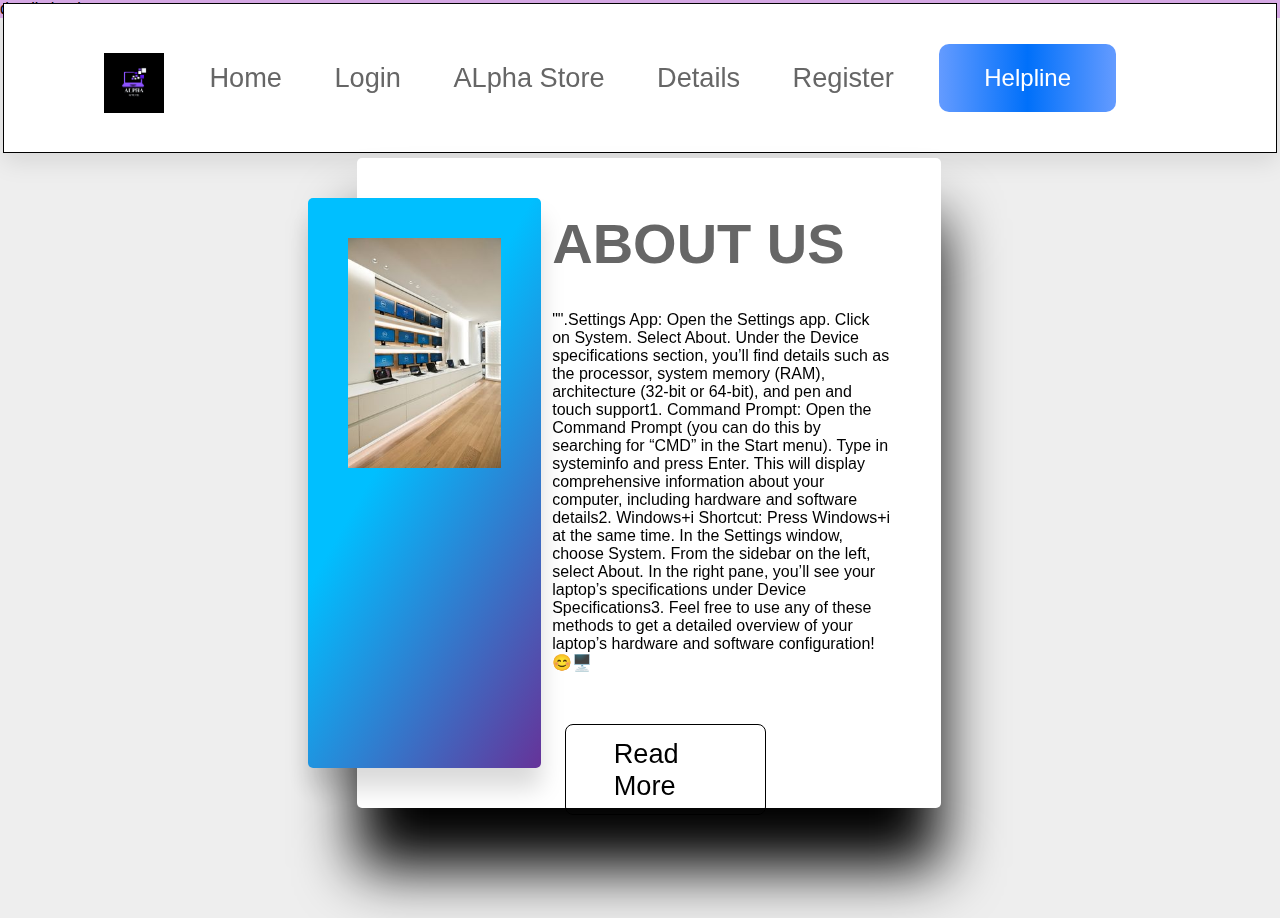
<file: estore/Build-and-Deploy-Ecommerce-Website-main/details.html>
details.html
<!DOCTYPE html>
<html>
    <head>
        <meta charset="utf-8">
        <meta name="viewport" content="width=device-width,initial-scale=1">
        <title>Details page</title>
        <link rel="stylesheet" href="style.css">
        <link rel="stylesheet" href="https://cdnjs.cloudflare.com/ajax/libs/font-awesome/4.7.0/css/font-awesome.min.css">
        <link href="https://fonts.googleapis.com/css2?family=Andika&display=swap"rel="stylesheet">
    </head>
    <body>
        <header class="header">
            <a href="#" class="logo">
                <img src="img/logo.png">
            </a>  
            <nav class="headbar">
                <a href="index.html">Home</a>
                <a href="login.html">Login</a>
                <a href="index.html">ALpha Store</a>
                <a href="details.html">Details</a>
                <a href="register.html">Register</a>
            </nav>
            <div class="menubtn">
                <button>Helpline</button>
            </div>    
        </header>
        <section>
            <div class="box">
                <div class="about">
                    <h3 style="padding-left: 30%;">ABOUT US</h3>
                    <p  style="padding-left: 30%;">"".Settings App:
                        Open the Settings app.
                        Click on System.
                        Select About.
                        Under the Device specifications section, you’ll find details such as the processor, system memory (RAM), architecture (32-bit or 64-bit), and pen and touch support1.
                        Command Prompt:
                        Open the Command Prompt (you can do this by searching for “CMD” in the Start menu).
                        Type in systeminfo and press Enter. This will display comprehensive information about your computer, including hardware and software details2.
                        Windows+i Shortcut:
                        Press Windows+i at the same time.
                        In the Settings window, choose System.
                        From the sidebar on the left, select About.
                        In the right pane, you’ll see your laptop’s specifications under Device Specifications3.
                        Feel free to use any of these methods to get a detailed overview of your laptop’s hardware and software configuration! 😊🖥️<br><br><br>
                    </p>
                    <a href="#" class="btn">
                        Read More
                    </a>
                    <div class="about-form">
                        <img src="img/detailsimg.jpg" >
                    </div>
                </div>
            </div>
        </section>
    </body>
</html>
</file>
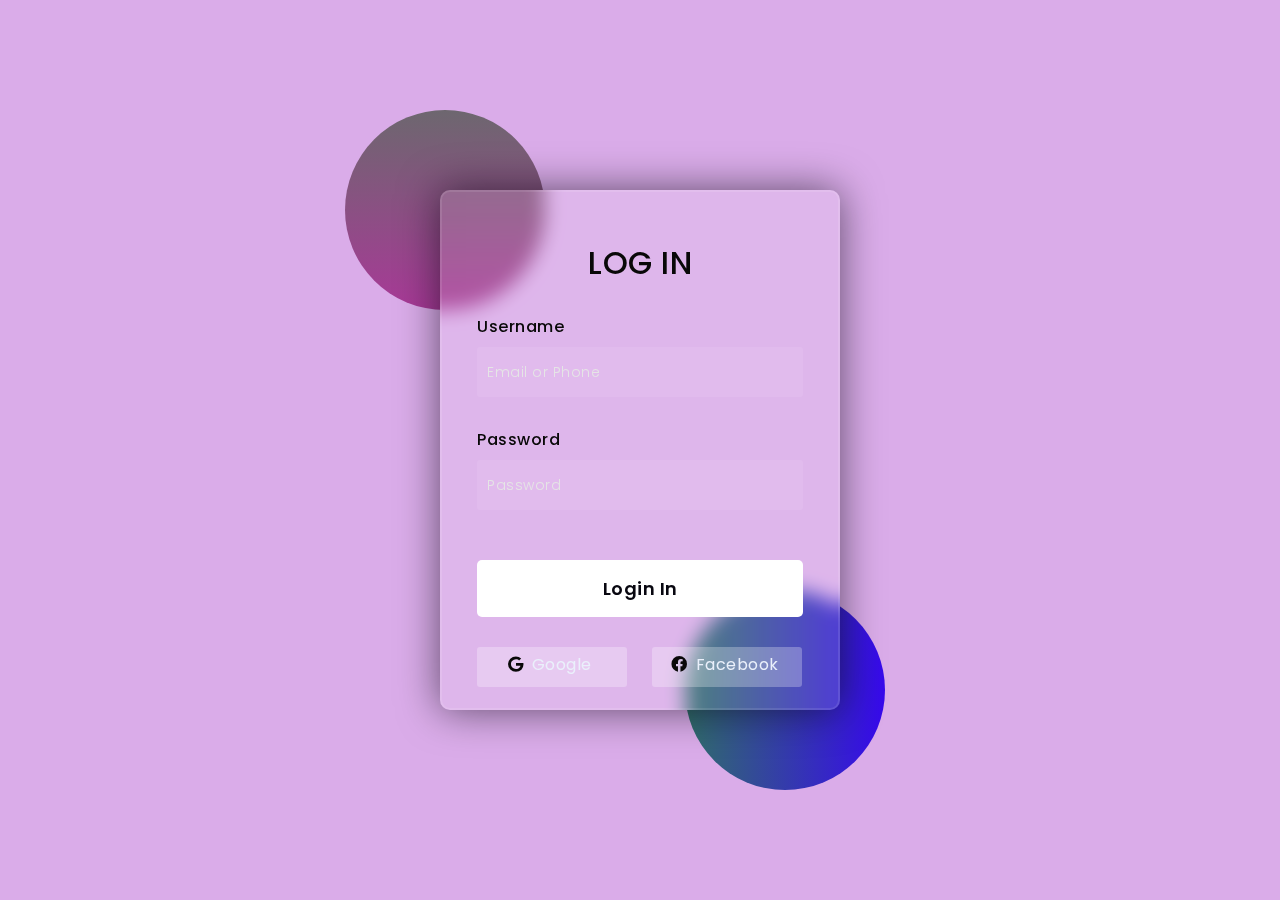
<file: estore/Build-and-Deploy-Ecommerce-Website-main/login.html>
<!DOCTYPE html>
<html lang="en">
<head>
  <!-- Design by foolishdeveloper.com -->
    <title>log in</title>
 
    <link rel="preconnect" href="https://fonts.gstatic.com">
    <link rel="stylesheet" href="https://cdnjs.cloudflare.com/ajax/libs/font-awesome/5.15.4/css/all.min.css">
    <link href="https://fonts.googleapis.com/css2?family=Poppins:wght@300;500;600&display=swap" rel="stylesheet">
    <!--Stylesheet-->
    <style media="screen">
      *,
*:before,
*:after{
    padding: 0;
    margin: 0;
    box-sizing: border-box;
}
body{
    background-color: #daace9  ;
      
}
.background{
    width: 430px;
    height: 520px;
    position: absolute;
    transform: translate(-50%,-50%);
    left: 50%;
    top: 50%;
}
.background .shape{
    height: 200px;
    width: 200px;
    position: absolute;
    border-radius: 50%;
}
.shape:first-child{
    background: linear-gradient(
        #6d676f,
        #a83997
    );
    left: -80px;
    top: -80px;
}
.shape:last-child{
    background: linear-gradient(
        to right,
        #316e6a,
        #3709ec
    );
    right: -30px;
    bottom: -80px;
}
form{
    height: 520px;
    width: 400px;
    background-color: rgba(255,255,255,0.13);
    position: absolute;
    transform: translate(-50%,-50%);
    top: 50%;
    left: 50%;
    border-radius: 10px;
    backdrop-filter: blur(10px);
    border: 2px solid rgba(255,255,255,0.1);
    box-shadow: 0 0 40px rgba(8,7,16,0.6);
    padding: 50px 35px;
}
form *{
    font-family: 'Poppins',sans-serif;
    color: #090808;
    letter-spacing: 0.5px;
    outline: none;
    border: none;
}
form h3{
    font-size: 32px;
    font-weight: 500;
    line-height: 42px;
    text-align: center;
}

label{
    display: block;
    margin-top: 30px;
    font-size: 16px;
    font-weight: 500;
}
input{
    display: block;
    height: 50px;
    width: 100%;
    background-color: rgba(255,255,255,0.07);
    border-radius: 3px;
    padding: 0 10px;
    margin-top: 8px;
    font-size: 14px;
    font-weight: 300;
}
::placeholder{
    color: #e5e5e5;
}
.logIn{
    margin-top: 50px;
    width: 100%;
    background-color: #ffffff;
    color: #080710;
    padding: 15px 0;
    font-size: 18px;
    font-weight: 600;
    border-radius: 5px;
    cursor: pointer;
    text-decoration: none;
    display: block;
    widows: 60px;
    text-align: center;
}
.social{
  margin-top: 30px;
  display: flex;
}
.social div{
  background: red;
  width: 150px;
  border-radius: 3px;
  padding: 5px 10px 10px 5px;
  background-color: rgba(255,255,255,0.27);
  color: #eaf0fb;
  text-align: center;
}
.social div:hover{
  background-color: rgba(255,255,255,0.47);
}
.social .fb{
  margin-left: 25px;
}
.social i{
  margin-right: 4px;
}

    </style>
</head>
<body>
    <div class="background">
        <div class="shape"></div>
        <div class="shape"></div>
    </div>
    <form>
        <h3>LOG IN</h3>

        <label for="username">Username</label>
        <input type="text" placeholder="Email or Phone" id="username">

        <label for="password">Password</label>
        <input type="password" placeholder="Password" id="password">
        <a href="index.html" class="logIn">Login In</a>
        <div class="social">
          <div class="go"><i class="fab fa-google"></i>  Google</div>
          <div class="fb"><i class="fab fa-facebook"></i>  Facebook</div>
        </div>
    </form>
</body>
</html>
</file>
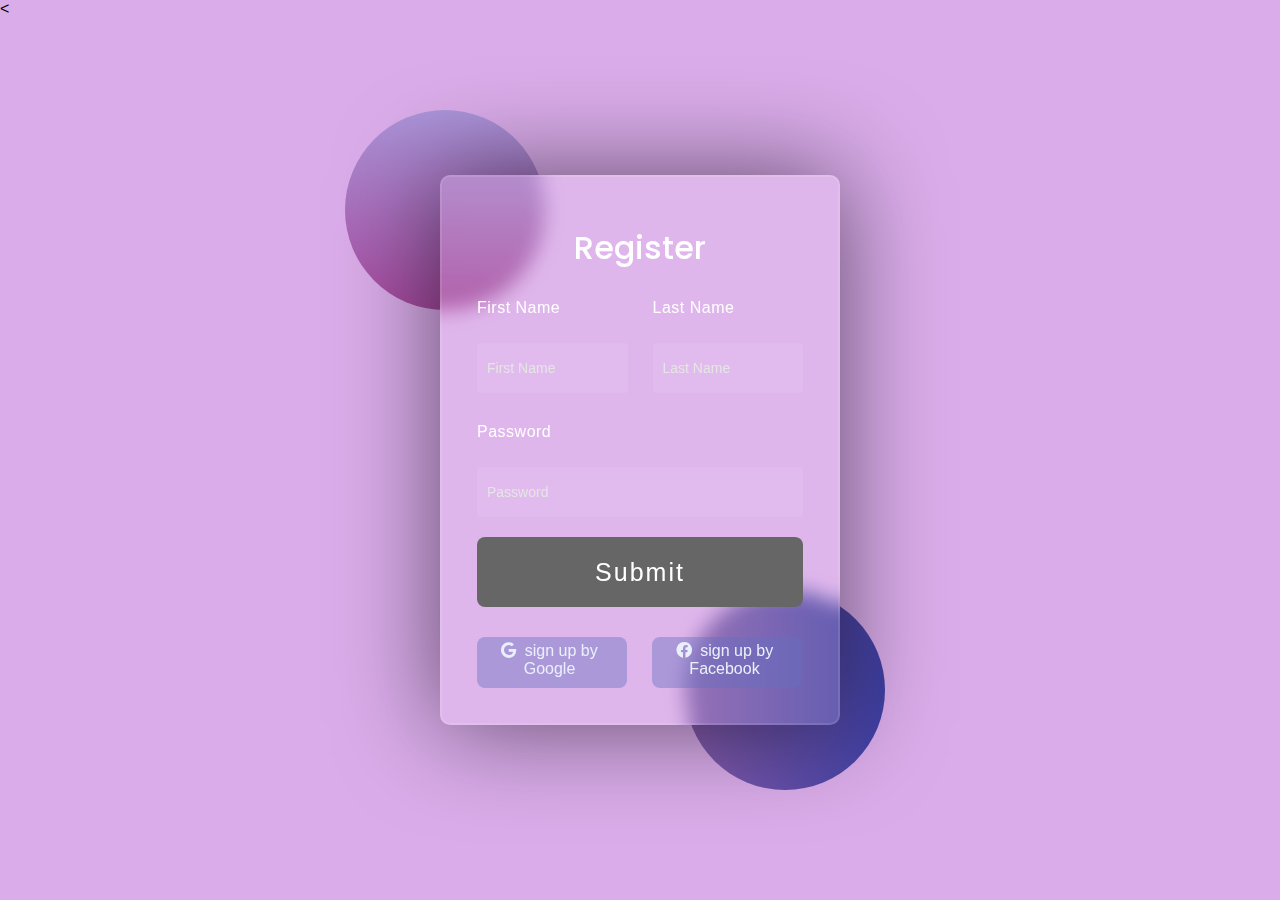
<file: estore/Build-and-Deploy-Ecommerce-Website-main/register.html>
<!DOCTYPE html>
<html lang="en">
<head>
  <
    <title>Register</title>
 
    <link rel="preconnect" href="https://fonts.gstatic.com">
    <link rel="stylesheet" href="https://cdnjs.cloudflare.com/ajax/libs/font-awesome/5.15.4/css/all.min.css">
    <link href="https://fonts.googleapis.com/css2?family=Poppins:wght@300;500;600&display=swap" rel="stylesheet">
    <!--Stylesheet-->
    <link rel="stylesheet" href="style.css">
    <link rel="stylesheet" href="Bootstrap & Font Awesome/css/all.min.css">
</head>
<body class="register">
    <div class="background">
        <div class="shape"></div>
        <div class="shape"></div>
    </div>
    <form id="registration-form">
        <h3>Register</h3>

        <div class="input">
            <div class="fN">
                <label for="username" >First Name</label> <br>
                <input type="text" placeholder="First Name" id="username">
            </div>
        <div class="lN">
            <label for="username">Last Name</label> <br>
        <input type="text" placeholder="Last Name" >
        </div>

        <div class="pass">
            <label for="password">Password</label> <br>
        <input type="password" placeholder="Password" id="password">
        </div>
        </div>
        <a id="submit">Submit</a>
        <div class="social">
          <div class="go"><i class="fab fa-google"></i> sign up by Google</div>
          <div class="fb"><i class="fab fa-facebook"></i> sign up by Facebook</div>
        </div>
    </form>
    <div class="danger" id="danger">
        <div class="icon2">
            <i class="fa-solid fa-exclamation"></i>
        </div>
        <div class="close">
            <a href="" id="close">
                <i class="fa-solid fa-xmark"></i>
            </a>
        </div>
        <p><strong>Danger! </strong>You should insert correct data.</p>
    </div>
    <script src="js.js"></script>
</body>
</html>
</file>
<file: estore/Build-and-Deploy-Ecommerce-Website-main/style.css>
:root {
  --main-color: #694fab;
  --black: black;
  --purple: purple;
  --light-color: #666;
  --box-shadow: 0 0.5rem 1.5rem rgba(0, 0, 0, 0.1);
  
}
html,body{
  background-color: #daace9;
}
* {
  margin: 0;
  padding: 0;
  box-sizing: border-box;
  font-family: "Spartan", sans-serif;
  font-family: "Inconsolata", monospace;
  font-family: "Roboto", sans-serif;
  transition: all .2s;
}
a {
    text-decoration: none;
}
.navbar {
  position: fixed;
  top: 0;
  right: 0;
  left: 0;
  background-color: var(--main-color);
  z-index: 1000;
}
.navbar .container {
  display: flex;
  justify-content: space-between;
  align-items: center;
  padding: 20px 0;
}
.navbar .container .logo {
  width: 100px;
  height: 100px;
}
.navbar .container .logo img {
  width: 100%;
  border-radius: 50%;
}
.navbar .container ul {
  list-style: none;
  display: flex;
  gap: 15px;
  margin: 0;
}
.navbar .container .setting {
  display: flex;
  align-items: center;
  gap: 10px;
}
.navbar ul a {
  font-size: 1.7rem;
  border-radius: 0.5rem;
  padding: 0.5rem 1.5rem;
  color: white;
}

.navbar ul a:hover {
  color: #020202;
}

.car i {
  color: white;
  cursor: pointer;
  font-size: 26px;
  position: relative;
}
.car i:after {
  content: "0";
  color: var(--main-color);
  font-size: 14px;
  text-align: center;
  line-height: 19px;
  width: 18px;
  height: 18px;
  border-radius: 50%;
  background-color: #daace9;
  position: absolute;
  left: -9px;
  bottom: -9px;
}

/* products style */

.products .container {
  margin-top: 100px;
  display: grid;
  grid-template-columns: repeat(auto-fill, minmax(350px, 1fr));
  gap: 30px;
}
.products .container .product {
  display: flex;
  flex-direction: column;
  gap: 15px;
  justify-content: center;
  align-items: center;
  height: 620px;
  position: relative;
}
.products .container .product img {
  max-width: 100%;
  aspect-ratio: 5/3; 

}
.products .container .product p {
  max-width: 60%;
}
.products .container .product span {
  position: absolute;
  bottom: 70px;
}
.products .container .product button {
  position: absolute;
  width: 60%;
  border: none;
  padding: 10px;
  border-radius: 8px;
  bottom: 20px;
  transition: all 0.3s;
}
.products .container .product button:hover {
  letter-spacing: 3px;
  color: white;
  background-color: var(--main-color);
}


/* details style */

.header {
  height: 150px;
  position: fixed;
  top: 0;
  left: 0;
  right: 0;
  display: flex;
  align-items: center;
  border: 1px solid;
  justify-content: space-between;
  padding: 30px 100px;
  background: #fff;
  z-index: 1000;
  box-shadow: var(--box-shadow);
  margin: 3px;
}
.header .logo img {
  margin-top: 10px;
  width: 60px;
  height: 60px;
}

.header .headbar {
  background-color: #fff;
}

.header .headbar a {
  font-size: 1.7rem;
  border-radius: 0.5rem;
  padding: 0.5rem 1.5rem;
  color: var(--light-color);
}

.header .headbar a:hover {
  color: #fff;
  background: linear-gradient(120deg, #fab2ff 40%, #663399);
}
.header .menubtn {
  margin-right: 60px;
}

.header .menubtn button {
  padding: 20px 45px;
  text-align: center;
  font-size: 24px;
  color: #fff;
  border: none;
  background-image: linear-gradient(to right, #649bff, #0070fa, #649bff);
  border-radius: 10px;
}
section {
  padding-top: 10px;
  display: flex;
  justify-content: center;
  align-items: center;
  min-height: 100vh;
  background: #eee;
}




.box {
  position: absolute;
  margin-top: 20px;
  min-width: calc(100% - 550px);
  min-height: calc(100vh - 250px);
  display: flex;
  z-index: 1000; 
  left: 45%;
  transform: translateX(-50%); 
}
.box .about {
  position: absolute;
  padding: 20px 50px;
  margin-left: 20%;
  min-width: 550px;
  height: 100%;
  background: #fff;
  box-shadow: 0 60px 60px rgb(0, 0, 0.25);
  border-radius: 5px;
}
.box .about-form {
  position: absolute;
  top: 40px;
  width: 40%;
  height: calc(100% - 80px);
  background: linear-gradient(120deg, #00bfff 40%, #663399);
  margin-left: -17%;
  z-index: 1;
  padding: 40px;
  display: flex;
  justify-content: center;
  flex-direction: column;
  justify-content: space-between;
  box-shadow: 0 20px 25px rgba(0, 0, 0, 0.15);
  border-radius: 5px;
}
.box .about h3 {
  font-size: 3.5rem;
  line-height: 1.8;
  color: var(--light-color);
  padding: 1rem 0;
}

.box .btn {
  border: 1px solid var(--black);
  display: inline-block;
  margin-top: 1rem;
  margin-left: 27%;
  margin-right: 30%;
  position: absolute;
  padding: 0.8rem 3rem;
  font-size: 1.7rem;
  border-radius: 0.5rem;
  color: var(--black);
  cursor: pointer;
  background: none;
}
.box .btn:hover {
  background: linear-gradient(120deg, #fab2ff 40%, #663399);
  color: #fff;
}
.box .about span {
  color: var(--dark-moderate-violet);
  font-weight: bold;
}



.register{
    background-color: #daace9 ;
}
.background{
    width: 430px;
    height: 520px;
    position: absolute;
    transform: translate(-50%,-50%);
    left: 50%;
    top: 50%;
}
.background .shape{
    height: 200px;
    width: 200px;
    position: absolute;
    border-radius: 50%;
}
.shape:first-child{
    background: linear-gradient(
        #4864b953,
        #972c87c4
    );
    left: -80px;
    top: -80px;
}
.shape:last-child{
    background: linear-gradient(
        to right,
       #784ea2d9,
      #3f40a4
           );
    
    right: -30px;
    bottom: -80px;
}
.register form {
    height: 550px;
    width: 400px;
    background-color: rgba(255,255,255,0.13);
    position: absolute;
    transform: translate(-50%,-50%);
    top: 50%;
    left: 50%;
    border-radius: 10px;
    backdrop-filter: blur(10px);
    border: 2px solid rgba(255,255,255,0.1);
    box-shadow: 0 0 100px rgba(8,7,16,.6);
    padding: 50px 35px;
}
.register form .input {
    font-family: 'Poppins',sans-serif;
    color: #ffffff;
    letter-spacing: 0.5px;
    outline: none;
    border: none;
    display: grid;
    grid-template-areas: 'fN lN' 'pass pass';
}
.fN {
    grid-area: fN;
    margin-right: 25px;
}
.lN {
    grid-area: lN;

}
.pass {
    grid-area: pass;
}
.register input {
    outline: none;
    border: none;
}
form h3{
    font-size: 32px;
    font-weight: 500;
    line-height: 42px;
    text-align: center;
    font-family: 'Poppins',sans-serif;
    color: #ffffff;
}

label {
    display: block;
    margin-top: 30px;
    font-size: 16px;
    font-weight: 500;
}
.register input{
    display: block;
    height: 50px;
    width: 100%;
    background-color: rgba(255,255,255,0.07);
    border-radius: 3px;
    padding: 0 10px;
    margin-top: 8px;
    font-size: 14px;
    font-weight: 300;
}
::placeholder{
    color: #e5e5e5;
}
#submit {
  width: 100%;
  color: white;
  text-align: center;
  display: block;
  height: 70px;
  line-height: 70px;
  /* padding: 20px 0; */
  margin-top: 20px;
  background-color: var(--light-color);
  border-radius: 8px;
  letter-spacing: 2px;
  font-size: 25px;
  cursor: pointer;
}
#submit:hover {
  letter-spacing: 3px;
  background-color: var(--main-color);
}
.social{
  margin-top: 30px;
  display: flex;
}
.social div{
  width: 150px;
  border-radius: 8px;
  padding: 5px 10px 10px 5px;
  background-color: rgba(102, 110, 192, 0.422);
  color: #eaf0fb;
  cursor: pointer;
  text-align: center;
}
.social div:hover{
  background-color: rgba(255,255,255,0.47);
}
.social .fb{
  margin-left: 25px;
}
.social i{
  margin-right: 4px;
}

.danger {
  width: 250px;
  height: 150px;
  background-color: #f8d7da;
  border-radius: 8px;
  display: flex;
  flex-direction: column;
  padding: 20px;
  align-items: center;
  position: fixed;
  left: 50%;
  transform: translateX(-50%);
  top: -250px;
  margin: auto;
}
.danger.active {
  top: 50px;
  background-color: #f9fbf3;
}

.icon2 {
  display: block;
  width: 50px;
  height: 50px;
  border-radius: 50%;
  background-color: rgb(190, 110, 192);
  position: relative;
}
.icon2 i {
  position: absolute;
  left: 50%;
  top: 50%;
  transform: translate(-50%,-50%);
  color: rgb(1, 1, 1);
}
.close {
  position: absolute;
  top: 15px;
  right: 15px;
  cursor: pointer;
}
.danger p {
  margin-top: 20px;
}
</file>
